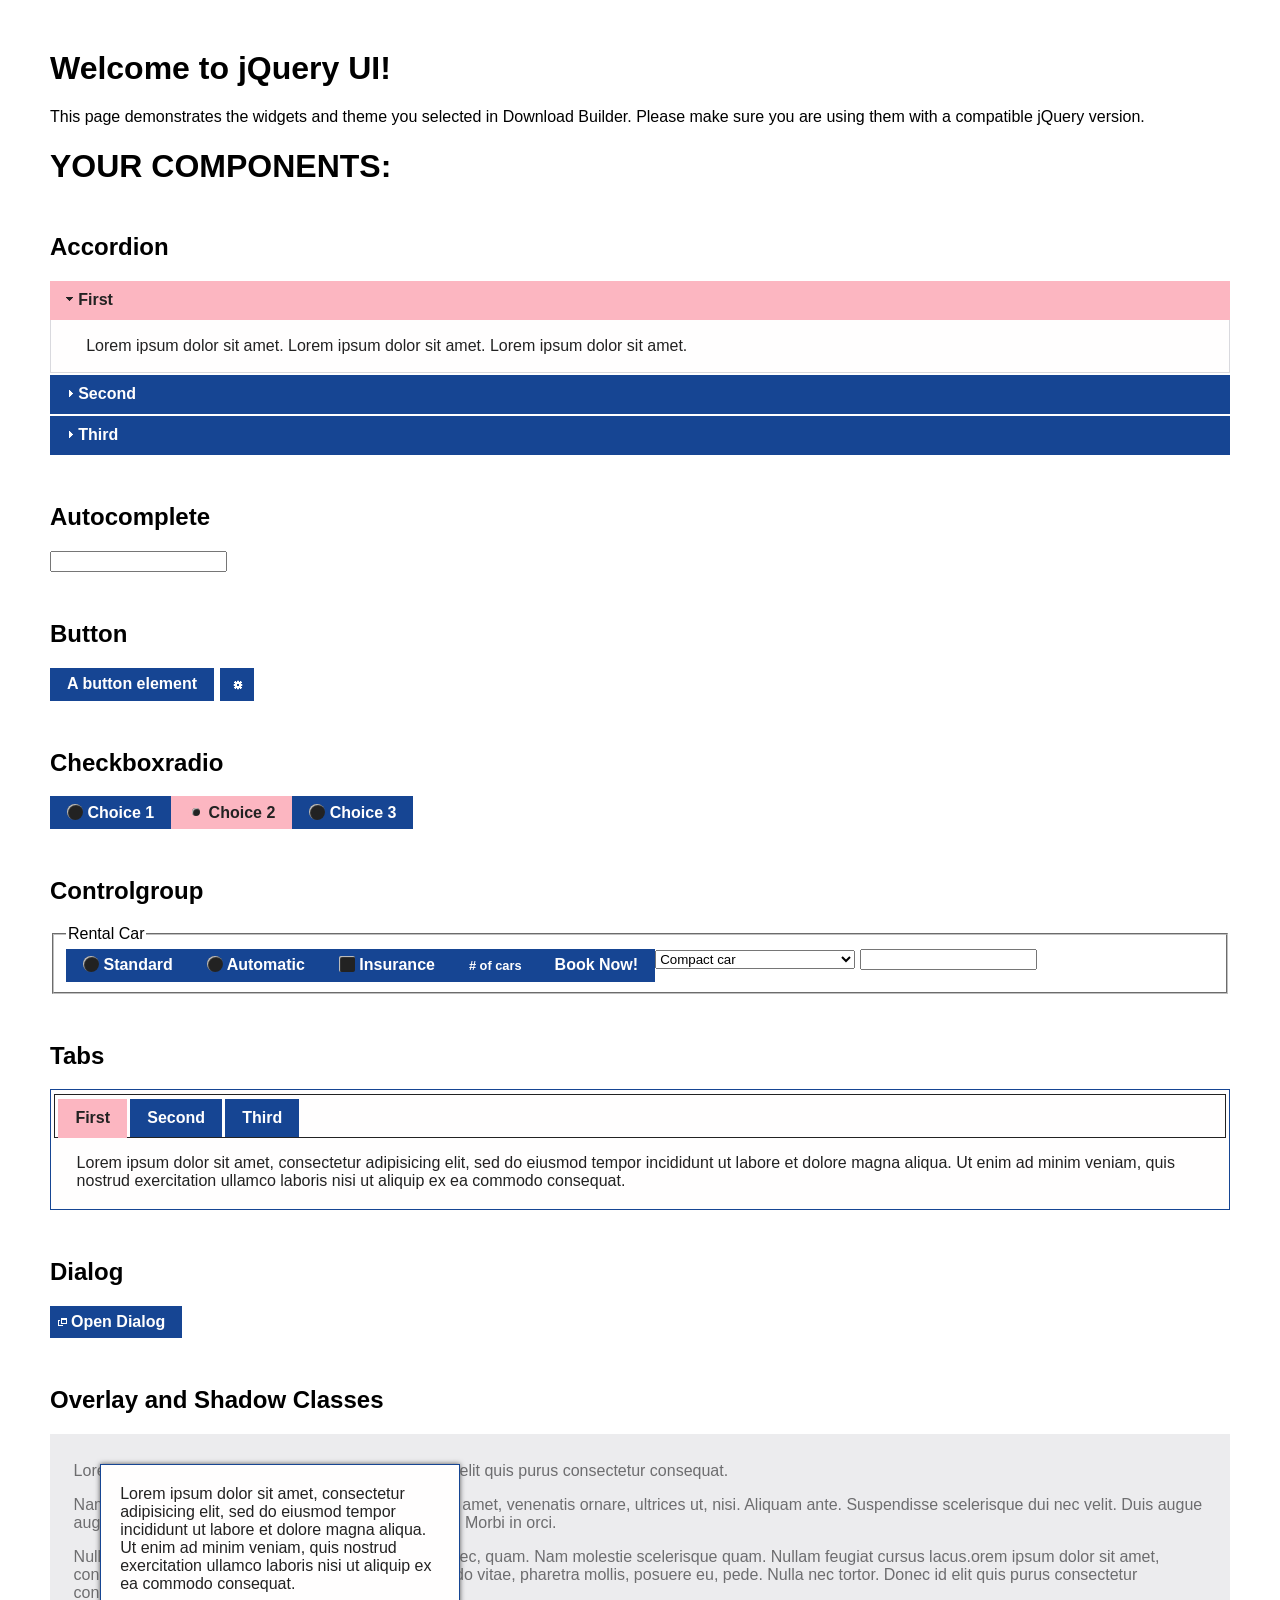
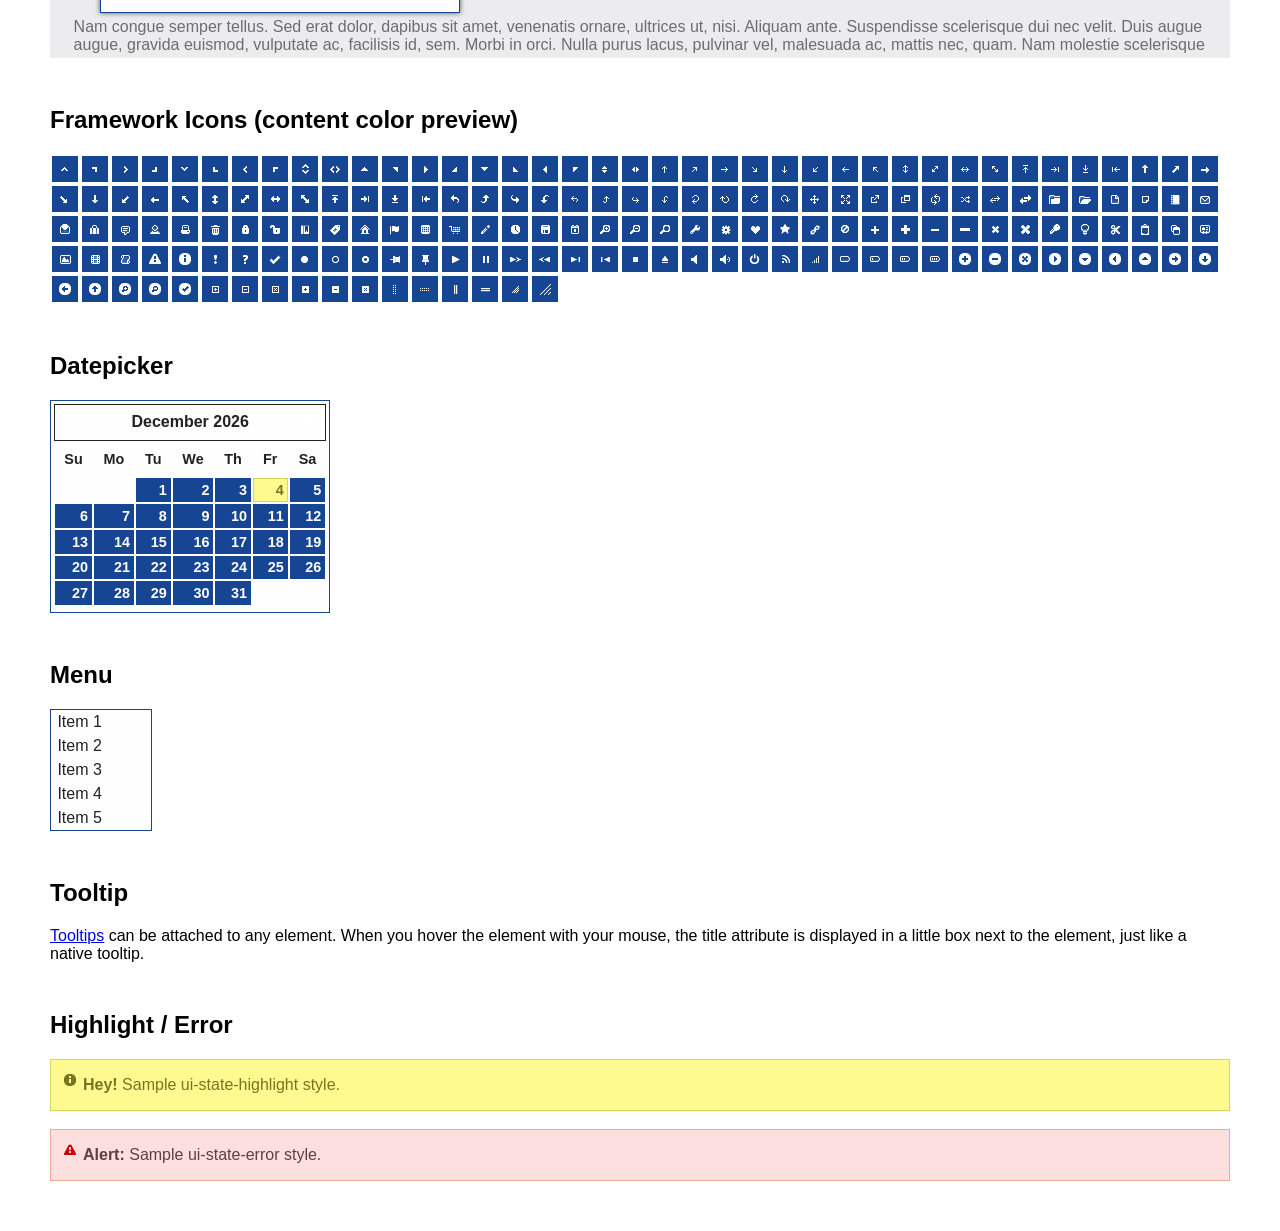
<file: jquery-ui-1.14.2.custom/index.html>
<!doctype html>
<html lang="us">
<head>
	<meta charset="utf-8">
	<title>jQuery UI Example Page</title>
	<link href="jquery-ui.css" rel="stylesheet">
	<style>
	body{
		font-family: "Trebuchet MS", sans-serif;
		margin: 50px;
	}
	.demoHeaders {
		margin-top: 2em;
	}
	#dialog-link {
		padding: .4em 1em .4em 20px;
		text-decoration: none;
		position: relative;
	}
	#dialog-link span.ui-icon {
		margin: 0 5px 0 0;
		position: absolute;
		left: .2em;
		top: 50%;
		margin-top: -8px;
	}
	#icons {
		margin: 0;
		padding: 0;
	}
	#icons li {
		margin: 2px;
		position: relative;
		padding: 4px 0;
		cursor: pointer;
		float: left;
		list-style: none;
	}
	#icons span.ui-icon {
		float: left;
		margin: 0 4px;
	}
	.fakewindowcontain .ui-widget-overlay {
		position: absolute;
	}
	select {
		width: 200px;
	}
	</style>
</head>
<body>

<h1>Welcome to jQuery UI!</h1>

<div class="ui-widget">
	<p>This page demonstrates the widgets and theme you selected in Download Builder. Please make sure you are using them with a compatible jQuery version.</p>
</div>

<h1>YOUR COMPONENTS:</h1>

<!-- Accordion -->
<h2 class="demoHeaders">Accordion</h2>
<div id="accordion">
	<h3>First</h3>
	<div>Lorem ipsum dolor sit amet. Lorem ipsum dolor sit amet. Lorem ipsum dolor sit amet.</div>
	<h3>Second</h3>
	<div>Phasellus mattis tincidunt nibh.</div>
	<h3>Third</h3>
	<div>Nam dui erat, auctor a, dignissim quis.</div>
</div>

<!-- Autocomplete -->
<h2 class="demoHeaders">Autocomplete</h2>
<div>
	<input id="autocomplete" title="type &quot;a&quot;">
</div>

<!-- Button -->
<h2 class="demoHeaders">Button</h2>
<button id="button">A button element</button>
<button id="button-icon">An icon-only button</button>

<!-- Checkboxradio -->
<h2 class="demoHeaders">Checkboxradio</h2>
<form style="margin-top: 1em;">
	<div id="radioset">
		<input type="radio" id="radio1" name="radio"><label for="radio1">Choice 1</label>
		<input type="radio" id="radio2" name="radio" checked="checked"><label for="radio2">Choice 2</label>
		<input type="radio" id="radio3" name="radio"><label for="radio3">Choice 3</label>
	</div>
</form>

<!-- Controlgroup -->
<h2 class="demoHeaders">Controlgroup</h2>
<fieldset>
	<legend>Rental Car</legend>
	<div id="controlgroup">
		<select id="car-type">
			<option>Compact car</option>
			<option>Midsize car</option>
			<option>Full size car</option>
			<option>SUV</option>
			<option>Luxury</option>
			<option>Truck</option>
			<option>Van</option>
		</select>
		<label for="transmission-standard">Standard</label>
		<input type="radio" name="transmission" id="transmission-standard">
		<label for="transmission-automatic">Automatic</label>
		<input type="radio" name="transmission" id="transmission-automatic">
		<label for="insurance">Insurance</label>
		<input type="checkbox" name="insurance" id="insurance">
		<label for="horizontal-spinner" class="ui-controlgroup-label"># of cars</label>
		<input id="horizontal-spinner" class="ui-spinner-input">
		<button>Book Now!</button>
	</div>
</fieldset>

<!-- Tabs -->
<h2 class="demoHeaders">Tabs</h2>
<div id="tabs">
	<ul>
		<li><a href="#tabs-1">First</a></li>
		<li><a href="#tabs-2">Second</a></li>
		<li><a href="#tabs-3">Third</a></li>
	</ul>
	<div id="tabs-1">Lorem ipsum dolor sit amet, consectetur adipisicing elit, sed do eiusmod tempor incididunt ut labore et dolore magna aliqua. Ut enim ad minim veniam, quis nostrud exercitation ullamco laboris nisi ut aliquip ex ea commodo consequat.</div>
	<div id="tabs-2">Phasellus mattis tincidunt nibh. Cras orci urna, blandit id, pretium vel, aliquet ornare, felis. Maecenas scelerisque sem non nisl. Fusce sed lorem in enim dictum bibendum.</div>
	<div id="tabs-3">Nam dui erat, auctor a, dignissim quis, sollicitudin eu, felis. Pellentesque nisi urna, interdum eget, sagittis et, consequat vestibulum, lacus. Mauris porttitor ullamcorper augue.</div>
</div>

<h2 class="demoHeaders">Dialog</h2>
<p>
	<button id="dialog-link" class="ui-button ui-corner-all ui-widget">
		<span class="ui-icon ui-icon-newwin"></span>Open Dialog
	</button>
</p>

<h2 class="demoHeaders">Overlay and Shadow Classes</h2>
<div style="position: relative; width: 96%; height: 200px; padding:1% 2%; overflow:hidden;" class="fakewindowcontain">
	<p>Lorem ipsum dolor sit amet,  Nulla nec tortor. Donec id elit quis purus consectetur consequat. </p><p>Nam congue semper tellus. Sed erat dolor, dapibus sit amet, venenatis ornare, ultrices ut, nisi. Aliquam ante. Suspendisse scelerisque dui nec velit. Duis augue augue, gravida euismod, vulputate ac, facilisis id, sem. Morbi in orci. </p><p>Nulla purus lacus, pulvinar vel, malesuada ac, mattis nec, quam. Nam molestie scelerisque quam. Nullam feugiat cursus lacus.orem ipsum dolor sit amet, consectetur adipiscing elit. Donec libero risus, commodo vitae, pharetra mollis, posuere eu, pede. Nulla nec tortor. Donec id elit quis purus consectetur consequat. </p><p>Nam congue semper tellus. Sed erat dolor, dapibus sit amet, venenatis ornare, ultrices ut, nisi. Aliquam ante. Suspendisse scelerisque dui nec velit. Duis augue augue, gravida euismod, vulputate ac, facilisis id, sem. Morbi in orci. Nulla purus lacus, pulvinar vel, malesuada ac, mattis nec, quam. Nam molestie scelerisque quam. </p><p>Nullam feugiat cursus lacus.orem ipsum dolor sit amet, consectetur adipiscing elit. Donec libero risus, commodo vitae, pharetra mollis, posuere eu, pede. Nulla nec tortor. Donec id elit quis purus consectetur consequat. Nam congue semper tellus. Sed erat dolor, dapibus sit amet, venenatis ornare, ultrices ut, nisi. Aliquam ante. </p><p>Suspendisse scelerisque dui nec velit. Duis augue augue, gravida euismod, vulputate ac, facilisis id, sem. Morbi in orci. Nulla purus lacus, pulvinar vel, malesuada ac, mattis nec, quam. Nam molestie scelerisque quam. Nullam feugiat cursus lacus.orem ipsum dolor sit amet, consectetur adipiscing elit. Donec libero risus, commodo vitae, pharetra mollis, posuere eu, pede. Nulla nec tortor. Donec id elit quis purus consectetur consequat. Nam congue semper tellus. Sed erat dolor, dapibus sit amet, venenatis ornare, ultrices ut, nisi. </p>

	<!-- ui-dialog -->
	<div class="ui-widget-overlay ui-front"></div>
	<div style="position: absolute; width: 320px; left: 50px; top: 30px; padding: 1.2em" class="ui-widget ui-front ui-widget-content ui-corner-all ui-widget-shadow">
		Lorem ipsum dolor sit amet, consectetur adipisicing elit, sed do eiusmod tempor incididunt ut labore et dolore magna aliqua. Ut enim ad minim veniam, quis nostrud exercitation ullamco laboris nisi ut aliquip ex ea commodo consequat.
	</div>

</div>

<!-- ui-dialog -->
<div id="dialog" title="Dialog Title">
	<p>Lorem ipsum dolor sit amet, consectetur adipisicing elit, sed do eiusmod tempor incididunt ut labore et dolore magna aliqua. Ut enim ad minim veniam, quis nostrud exercitation ullamco laboris nisi ut aliquip ex ea commodo consequat.</p>
</div>


<h2 class="demoHeaders">Framework Icons (content color preview)</h2>
<ul id="icons" class="ui-widget ui-helper-clearfix">
	<li class="ui-state-default ui-corner-all" title=".ui-icon-caret-1-n"><span class="ui-icon ui-icon-caret-1-n"></span></li>
	<li class="ui-state-default ui-corner-all" title=".ui-icon-caret-1-ne"><span class="ui-icon ui-icon-caret-1-ne"></span></li>
	<li class="ui-state-default ui-corner-all" title=".ui-icon-caret-1-e"><span class="ui-icon ui-icon-caret-1-e"></span></li>
	<li class="ui-state-default ui-corner-all" title=".ui-icon-caret-1-se"><span class="ui-icon ui-icon-caret-1-se"></span></li>
	<li class="ui-state-default ui-corner-all" title=".ui-icon-caret-1-s"><span class="ui-icon ui-icon-caret-1-s"></span></li>
	<li class="ui-state-default ui-corner-all" title=".ui-icon-caret-1-sw"><span class="ui-icon ui-icon-caret-1-sw"></span></li>
	<li class="ui-state-default ui-corner-all" title=".ui-icon-caret-1-w"><span class="ui-icon ui-icon-caret-1-w"></span></li>
	<li class="ui-state-default ui-corner-all" title=".ui-icon-caret-1-nw"><span class="ui-icon ui-icon-caret-1-nw"></span></li>
	<li class="ui-state-default ui-corner-all" title=".ui-icon-caret-2-n-s"><span class="ui-icon ui-icon-caret-2-n-s"></span></li>
	<li class="ui-state-default ui-corner-all" title=".ui-icon-caret-2-e-w"><span class="ui-icon ui-icon-caret-2-e-w"></span></li>
	<li class="ui-state-default ui-corner-all" title=".ui-icon-triangle-1-n"><span class="ui-icon ui-icon-triangle-1-n"></span></li>
	<li class="ui-state-default ui-corner-all" title=".ui-icon-triangle-1-ne"><span class="ui-icon ui-icon-triangle-1-ne"></span></li>
	<li class="ui-state-default ui-corner-all" title=".ui-icon-triangle-1-e"><span class="ui-icon ui-icon-triangle-1-e"></span></li>
	<li class="ui-state-default ui-corner-all" title=".ui-icon-triangle-1-se"><span class="ui-icon ui-icon-triangle-1-se"></span></li>
	<li class="ui-state-default ui-corner-all" title=".ui-icon-triangle-1-s"><span class="ui-icon ui-icon-triangle-1-s"></span></li>
	<li class="ui-state-default ui-corner-all" title=".ui-icon-triangle-1-sw"><span class="ui-icon ui-icon-triangle-1-sw"></span></li>
	<li class="ui-state-default ui-corner-all" title=".ui-icon-triangle-1-w"><span class="ui-icon ui-icon-triangle-1-w"></span></li>
	<li class="ui-state-default ui-corner-all" title=".ui-icon-triangle-1-nw"><span class="ui-icon ui-icon-triangle-1-nw"></span></li>
	<li class="ui-state-default ui-corner-all" title=".ui-icon-triangle-2-n-s"><span class="ui-icon ui-icon-triangle-2-n-s"></span></li>
	<li class="ui-state-default ui-corner-all" title=".ui-icon-triangle-2-e-w"><span class="ui-icon ui-icon-triangle-2-e-w"></span></li>
	<li class="ui-state-default ui-corner-all" title=".ui-icon-arrow-1-n"><span class="ui-icon ui-icon-arrow-1-n"></span></li>
	<li class="ui-state-default ui-corner-all" title=".ui-icon-arrow-1-ne"><span class="ui-icon ui-icon-arrow-1-ne"></span></li>
	<li class="ui-state-default ui-corner-all" title=".ui-icon-arrow-1-e"><span class="ui-icon ui-icon-arrow-1-e"></span></li>
	<li class="ui-state-default ui-corner-all" title=".ui-icon-arrow-1-se"><span class="ui-icon ui-icon-arrow-1-se"></span></li>
	<li class="ui-state-default ui-corner-all" title=".ui-icon-arrow-1-s"><span class="ui-icon ui-icon-arrow-1-s"></span></li>
	<li class="ui-state-default ui-corner-all" title=".ui-icon-arrow-1-sw"><span class="ui-icon ui-icon-arrow-1-sw"></span></li>
	<li class="ui-state-default ui-corner-all" title=".ui-icon-arrow-1-w"><span class="ui-icon ui-icon-arrow-1-w"></span></li>
	<li class="ui-state-default ui-corner-all" title=".ui-icon-arrow-1-nw"><span class="ui-icon ui-icon-arrow-1-nw"></span></li>
	<li class="ui-state-default ui-corner-all" title=".ui-icon-arrow-2-n-s"><span class="ui-icon ui-icon-arrow-2-n-s"></span></li>
	<li class="ui-state-default ui-corner-all" title=".ui-icon-arrow-2-ne-sw"><span class="ui-icon ui-icon-arrow-2-ne-sw"></span></li>
	<li class="ui-state-default ui-corner-all" title=".ui-icon-arrow-2-e-w"><span class="ui-icon ui-icon-arrow-2-e-w"></span></li>
	<li class="ui-state-default ui-corner-all" title=".ui-icon-arrow-2-se-nw"><span class="ui-icon ui-icon-arrow-2-se-nw"></span></li>
	<li class="ui-state-default ui-corner-all" title=".ui-icon-arrowstop-1-n"><span class="ui-icon ui-icon-arrowstop-1-n"></span></li>
	<li class="ui-state-default ui-corner-all" title=".ui-icon-arrowstop-1-e"><span class="ui-icon ui-icon-arrowstop-1-e"></span></li>
	<li class="ui-state-default ui-corner-all" title=".ui-icon-arrowstop-1-s"><span class="ui-icon ui-icon-arrowstop-1-s"></span></li>
	<li class="ui-state-default ui-corner-all" title=".ui-icon-arrowstop-1-w"><span class="ui-icon ui-icon-arrowstop-1-w"></span></li>
	<li class="ui-state-default ui-corner-all" title=".ui-icon-arrowthick-1-n"><span class="ui-icon ui-icon-arrowthick-1-n"></span></li>
	<li class="ui-state-default ui-corner-all" title=".ui-icon-arrowthick-1-ne"><span class="ui-icon ui-icon-arrowthick-1-ne"></span></li>
	<li class="ui-state-default ui-corner-all" title=".ui-icon-arrowthick-1-e"><span class="ui-icon ui-icon-arrowthick-1-e"></span></li>
	<li class="ui-state-default ui-corner-all" title=".ui-icon-arrowthick-1-se"><span class="ui-icon ui-icon-arrowthick-1-se"></span></li>
	<li class="ui-state-default ui-corner-all" title=".ui-icon-arrowthick-1-s"><span class="ui-icon ui-icon-arrowthick-1-s"></span></li>
	<li class="ui-state-default ui-corner-all" title=".ui-icon-arrowthick-1-sw"><span class="ui-icon ui-icon-arrowthick-1-sw"></span></li>
	<li class="ui-state-default ui-corner-all" title=".ui-icon-arrowthick-1-w"><span class="ui-icon ui-icon-arrowthick-1-w"></span></li>
	<li class="ui-state-default ui-corner-all" title=".ui-icon-arrowthick-1-nw"><span class="ui-icon ui-icon-arrowthick-1-nw"></span></li>
	<li class="ui-state-default ui-corner-all" title=".ui-icon-arrowthick-2-n-s"><span class="ui-icon ui-icon-arrowthick-2-n-s"></span></li>
	<li class="ui-state-default ui-corner-all" title=".ui-icon-arrowthick-2-ne-sw"><span class="ui-icon ui-icon-arrowthick-2-ne-sw"></span></li>
	<li class="ui-state-default ui-corner-all" title=".ui-icon-arrowthick-2-e-w"><span class="ui-icon ui-icon-arrowthick-2-e-w"></span></li>
	<li class="ui-state-default ui-corner-all" title=".ui-icon-arrowthick-2-se-nw"><span class="ui-icon ui-icon-arrowthick-2-se-nw"></span></li>
	<li class="ui-state-default ui-corner-all" title=".ui-icon-arrowthickstop-1-n"><span class="ui-icon ui-icon-arrowthickstop-1-n"></span></li>
	<li class="ui-state-default ui-corner-all" title=".ui-icon-arrowthickstop-1-e"><span class="ui-icon ui-icon-arrowthickstop-1-e"></span></li>
	<li class="ui-state-default ui-corner-all" title=".ui-icon-arrowthickstop-1-s"><span class="ui-icon ui-icon-arrowthickstop-1-s"></span></li>
	<li class="ui-state-default ui-corner-all" title=".ui-icon-arrowthickstop-1-w"><span class="ui-icon ui-icon-arrowthickstop-1-w"></span></li>
	<li class="ui-state-default ui-corner-all" title=".ui-icon-arrowreturnthick-1-w"><span class="ui-icon ui-icon-arrowreturnthick-1-w"></span></li>
	<li class="ui-state-default ui-corner-all" title=".ui-icon-arrowreturnthick-1-n"><span class="ui-icon ui-icon-arrowreturnthick-1-n"></span></li>
	<li class="ui-state-default ui-corner-all" title=".ui-icon-arrowreturnthick-1-e"><span class="ui-icon ui-icon-arrowreturnthick-1-e"></span></li>
	<li class="ui-state-default ui-corner-all" title=".ui-icon-arrowreturnthick-1-s"><span class="ui-icon ui-icon-arrowreturnthick-1-s"></span></li>
	<li class="ui-state-default ui-corner-all" title=".ui-icon-arrowreturn-1-w"><span class="ui-icon ui-icon-arrowreturn-1-w"></span></li>
	<li class="ui-state-default ui-corner-all" title=".ui-icon-arrowreturn-1-n"><span class="ui-icon ui-icon-arrowreturn-1-n"></span></li>
	<li class="ui-state-default ui-corner-all" title=".ui-icon-arrowreturn-1-e"><span class="ui-icon ui-icon-arrowreturn-1-e"></span></li>
	<li class="ui-state-default ui-corner-all" title=".ui-icon-arrowreturn-1-s"><span class="ui-icon ui-icon-arrowreturn-1-s"></span></li>
	<li class="ui-state-default ui-corner-all" title=".ui-icon-arrowrefresh-1-w"><span class="ui-icon ui-icon-arrowrefresh-1-w"></span></li>
	<li class="ui-state-default ui-corner-all" title=".ui-icon-arrowrefresh-1-n"><span class="ui-icon ui-icon-arrowrefresh-1-n"></span></li>
	<li class="ui-state-default ui-corner-all" title=".ui-icon-arrowrefresh-1-e"><span class="ui-icon ui-icon-arrowrefresh-1-e"></span></li>
	<li class="ui-state-default ui-corner-all" title=".ui-icon-arrowrefresh-1-s"><span class="ui-icon ui-icon-arrowrefresh-1-s"></span></li>
	<li class="ui-state-default ui-corner-all" title=".ui-icon-arrow-4"><span class="ui-icon ui-icon-arrow-4"></span></li>
	<li class="ui-state-default ui-corner-all" title=".ui-icon-arrow-4-diag"><span class="ui-icon ui-icon-arrow-4-diag"></span></li>
	<li class="ui-state-default ui-corner-all" title=".ui-icon-extlink"><span class="ui-icon ui-icon-extlink"></span></li>
	<li class="ui-state-default ui-corner-all" title=".ui-icon-newwin"><span class="ui-icon ui-icon-newwin"></span></li>
	<li class="ui-state-default ui-corner-all" title=".ui-icon-refresh"><span class="ui-icon ui-icon-refresh"></span></li>
	<li class="ui-state-default ui-corner-all" title=".ui-icon-shuffle"><span class="ui-icon ui-icon-shuffle"></span></li>
	<li class="ui-state-default ui-corner-all" title=".ui-icon-transfer-e-w"><span class="ui-icon ui-icon-transfer-e-w"></span></li>
	<li class="ui-state-default ui-corner-all" title=".ui-icon-transferthick-e-w"><span class="ui-icon ui-icon-transferthick-e-w"></span></li>
	<li class="ui-state-default ui-corner-all" title=".ui-icon-folder-collapsed"><span class="ui-icon ui-icon-folder-collapsed"></span></li>
	<li class="ui-state-default ui-corner-all" title=".ui-icon-folder-open"><span class="ui-icon ui-icon-folder-open"></span></li>
	<li class="ui-state-default ui-corner-all" title=".ui-icon-document"><span class="ui-icon ui-icon-document"></span></li>
	<li class="ui-state-default ui-corner-all" title=".ui-icon-document-b"><span class="ui-icon ui-icon-document-b"></span></li>
	<li class="ui-state-default ui-corner-all" title=".ui-icon-note"><span class="ui-icon ui-icon-note"></span></li>
	<li class="ui-state-default ui-corner-all" title=".ui-icon-mail-closed"><span class="ui-icon ui-icon-mail-closed"></span></li>
	<li class="ui-state-default ui-corner-all" title=".ui-icon-mail-open"><span class="ui-icon ui-icon-mail-open"></span></li>
	<li class="ui-state-default ui-corner-all" title=".ui-icon-suitcase"><span class="ui-icon ui-icon-suitcase"></span></li>
	<li class="ui-state-default ui-corner-all" title=".ui-icon-comment"><span class="ui-icon ui-icon-comment"></span></li>
	<li class="ui-state-default ui-corner-all" title=".ui-icon-person"><span class="ui-icon ui-icon-person"></span></li>
	<li class="ui-state-default ui-corner-all" title=".ui-icon-print"><span class="ui-icon ui-icon-print"></span></li>
	<li class="ui-state-default ui-corner-all" title=".ui-icon-trash"><span class="ui-icon ui-icon-trash"></span></li>
	<li class="ui-state-default ui-corner-all" title=".ui-icon-locked"><span class="ui-icon ui-icon-locked"></span></li>
	<li class="ui-state-default ui-corner-all" title=".ui-icon-unlocked"><span class="ui-icon ui-icon-unlocked"></span></li>
	<li class="ui-state-default ui-corner-all" title=".ui-icon-bookmark"><span class="ui-icon ui-icon-bookmark"></span></li>
	<li class="ui-state-default ui-corner-all" title=".ui-icon-tag"><span class="ui-icon ui-icon-tag"></span></li>
	<li class="ui-state-default ui-corner-all" title=".ui-icon-home"><span class="ui-icon ui-icon-home"></span></li>
	<li class="ui-state-default ui-corner-all" title=".ui-icon-flag"><span class="ui-icon ui-icon-flag"></span></li>
	<li class="ui-state-default ui-corner-all" title=".ui-icon-calculator"><span class="ui-icon ui-icon-calculator"></span></li>
	<li class="ui-state-default ui-corner-all" title=".ui-icon-cart"><span class="ui-icon ui-icon-cart"></span></li>
	<li class="ui-state-default ui-corner-all" title=".ui-icon-pencil"><span class="ui-icon ui-icon-pencil"></span></li>
	<li class="ui-state-default ui-corner-all" title=".ui-icon-clock"><span class="ui-icon ui-icon-clock"></span></li>
	<li class="ui-state-default ui-corner-all" title=".ui-icon-disk"><span class="ui-icon ui-icon-disk"></span></li>
	<li class="ui-state-default ui-corner-all" title=".ui-icon-calendar"><span class="ui-icon ui-icon-calendar"></span></li>
	<li class="ui-state-default ui-corner-all" title=".ui-icon-zoomin"><span class="ui-icon ui-icon-zoomin"></span></li>
	<li class="ui-state-default ui-corner-all" title=".ui-icon-zoomout"><span class="ui-icon ui-icon-zoomout"></span></li>
	<li class="ui-state-default ui-corner-all" title=".ui-icon-search"><span class="ui-icon ui-icon-search"></span></li>
	<li class="ui-state-default ui-corner-all" title=".ui-icon-wrench"><span class="ui-icon ui-icon-wrench"></span></li>
	<li class="ui-state-default ui-corner-all" title=".ui-icon-gear"><span class="ui-icon ui-icon-gear"></span></li>
	<li class="ui-state-default ui-corner-all" title=".ui-icon-heart"><span class="ui-icon ui-icon-heart"></span></li>
	<li class="ui-state-default ui-corner-all" title=".ui-icon-star"><span class="ui-icon ui-icon-star"></span></li>
	<li class="ui-state-default ui-corner-all" title=".ui-icon-link"><span class="ui-icon ui-icon-link"></span></li>
	<li class="ui-state-default ui-corner-all" title=".ui-icon-cancel"><span class="ui-icon ui-icon-cancel"></span></li>
	<li class="ui-state-default ui-corner-all" title=".ui-icon-plus"><span class="ui-icon ui-icon-plus"></span></li>
	<li class="ui-state-default ui-corner-all" title=".ui-icon-plusthick"><span class="ui-icon ui-icon-plusthick"></span></li>
	<li class="ui-state-default ui-corner-all" title=".ui-icon-minus"><span class="ui-icon ui-icon-minus"></span></li>
	<li class="ui-state-default ui-corner-all" title=".ui-icon-minusthick"><span class="ui-icon ui-icon-minusthick"></span></li>
	<li class="ui-state-default ui-corner-all" title=".ui-icon-close"><span class="ui-icon ui-icon-close"></span></li>
	<li class="ui-state-default ui-corner-all" title=".ui-icon-closethick"><span class="ui-icon ui-icon-closethick"></span></li>
	<li class="ui-state-default ui-corner-all" title=".ui-icon-key"><span class="ui-icon ui-icon-key"></span></li>
	<li class="ui-state-default ui-corner-all" title=".ui-icon-lightbulb"><span class="ui-icon ui-icon-lightbulb"></span></li>
	<li class="ui-state-default ui-corner-all" title=".ui-icon-scissors"><span class="ui-icon ui-icon-scissors"></span></li>
	<li class="ui-state-default ui-corner-all" title=".ui-icon-clipboard"><span class="ui-icon ui-icon-clipboard"></span></li>
	<li class="ui-state-default ui-corner-all" title=".ui-icon-copy"><span class="ui-icon ui-icon-copy"></span></li>
	<li class="ui-state-default ui-corner-all" title=".ui-icon-contact"><span class="ui-icon ui-icon-contact"></span></li>
	<li class="ui-state-default ui-corner-all" title=".ui-icon-image"><span class="ui-icon ui-icon-image"></span></li>
	<li class="ui-state-default ui-corner-all" title=".ui-icon-video"><span class="ui-icon ui-icon-video"></span></li>
	<li class="ui-state-default ui-corner-all" title=".ui-icon-script"><span class="ui-icon ui-icon-script"></span></li>
	<li class="ui-state-default ui-corner-all" title=".ui-icon-alert"><span class="ui-icon ui-icon-alert"></span></li>
	<li class="ui-state-default ui-corner-all" title=".ui-icon-info"><span class="ui-icon ui-icon-info"></span></li>
	<li class="ui-state-default ui-corner-all" title=".ui-icon-notice"><span class="ui-icon ui-icon-notice"></span></li>
	<li class="ui-state-default ui-corner-all" title=".ui-icon-help"><span class="ui-icon ui-icon-help"></span></li>
	<li class="ui-state-default ui-corner-all" title=".ui-icon-check"><span class="ui-icon ui-icon-check"></span></li>
	<li class="ui-state-default ui-corner-all" title=".ui-icon-bullet"><span class="ui-icon ui-icon-bullet"></span></li>
	<li class="ui-state-default ui-corner-all" title=".ui-icon-radio-off"><span class="ui-icon ui-icon-radio-off"></span></li>
	<li class="ui-state-default ui-corner-all" title=".ui-icon-radio-on"><span class="ui-icon ui-icon-radio-on"></span></li>
	<li class="ui-state-default ui-corner-all" title=".ui-icon-pin-w"><span class="ui-icon ui-icon-pin-w"></span></li>
	<li class="ui-state-default ui-corner-all" title=".ui-icon-pin-s"><span class="ui-icon ui-icon-pin-s"></span></li>
	<li class="ui-state-default ui-corner-all" title=".ui-icon-play"><span class="ui-icon ui-icon-play"></span></li>
	<li class="ui-state-default ui-corner-all" title=".ui-icon-pause"><span class="ui-icon ui-icon-pause"></span></li>
	<li class="ui-state-default ui-corner-all" title=".ui-icon-seek-next"><span class="ui-icon ui-icon-seek-next"></span></li>
	<li class="ui-state-default ui-corner-all" title=".ui-icon-seek-prev"><span class="ui-icon ui-icon-seek-prev"></span></li>
	<li class="ui-state-default ui-corner-all" title=".ui-icon-seek-end"><span class="ui-icon ui-icon-seek-end"></span></li>
	<li class="ui-state-default ui-corner-all" title=".ui-icon-seek-first"><span class="ui-icon ui-icon-seek-first"></span></li>
	<li class="ui-state-default ui-corner-all" title=".ui-icon-stop"><span class="ui-icon ui-icon-stop"></span></li>
	<li class="ui-state-default ui-corner-all" title=".ui-icon-eject"><span class="ui-icon ui-icon-eject"></span></li>
	<li class="ui-state-default ui-corner-all" title=".ui-icon-volume-off"><span class="ui-icon ui-icon-volume-off"></span></li>
	<li class="ui-state-default ui-corner-all" title=".ui-icon-volume-on"><span class="ui-icon ui-icon-volume-on"></span></li>
	<li class="ui-state-default ui-corner-all" title=".ui-icon-power"><span class="ui-icon ui-icon-power"></span></li>
	<li class="ui-state-default ui-corner-all" title=".ui-icon-signal-diag"><span class="ui-icon ui-icon-signal-diag"></span></li>
	<li class="ui-state-default ui-corner-all" title=".ui-icon-signal"><span class="ui-icon ui-icon-signal"></span></li>
	<li class="ui-state-default ui-corner-all" title=".ui-icon-battery-0"><span class="ui-icon ui-icon-battery-0"></span></li>
	<li class="ui-state-default ui-corner-all" title=".ui-icon-battery-1"><span class="ui-icon ui-icon-battery-1"></span></li>
	<li class="ui-state-default ui-corner-all" title=".ui-icon-battery-2"><span class="ui-icon ui-icon-battery-2"></span></li>
	<li class="ui-state-default ui-corner-all" title=".ui-icon-battery-3"><span class="ui-icon ui-icon-battery-3"></span></li>
	<li class="ui-state-default ui-corner-all" title=".ui-icon-circle-plus"><span class="ui-icon ui-icon-circle-plus"></span></li>
	<li class="ui-state-default ui-corner-all" title=".ui-icon-circle-minus"><span class="ui-icon ui-icon-circle-minus"></span></li>
	<li class="ui-state-default ui-corner-all" title=".ui-icon-circle-close"><span class="ui-icon ui-icon-circle-close"></span></li>
	<li class="ui-state-default ui-corner-all" title=".ui-icon-circle-triangle-e"><span class="ui-icon ui-icon-circle-triangle-e"></span></li>
	<li class="ui-state-default ui-corner-all" title=".ui-icon-circle-triangle-s"><span class="ui-icon ui-icon-circle-triangle-s"></span></li>
	<li class="ui-state-default ui-corner-all" title=".ui-icon-circle-triangle-w"><span class="ui-icon ui-icon-circle-triangle-w"></span></li>
	<li class="ui-state-default ui-corner-all" title=".ui-icon-circle-triangle-n"><span class="ui-icon ui-icon-circle-triangle-n"></span></li>
	<li class="ui-state-default ui-corner-all" title=".ui-icon-circle-arrow-e"><span class="ui-icon ui-icon-circle-arrow-e"></span></li>
	<li class="ui-state-default ui-corner-all" title=".ui-icon-circle-arrow-s"><span class="ui-icon ui-icon-circle-arrow-s"></span></li>
	<li class="ui-state-default ui-corner-all" title=".ui-icon-circle-arrow-w"><span class="ui-icon ui-icon-circle-arrow-w"></span></li>
	<li class="ui-state-default ui-corner-all" title=".ui-icon-circle-arrow-n"><span class="ui-icon ui-icon-circle-arrow-n"></span></li>
	<li class="ui-state-default ui-corner-all" title=".ui-icon-circle-zoomin"><span class="ui-icon ui-icon-circle-zoomin"></span></li>
	<li class="ui-state-default ui-corner-all" title=".ui-icon-circle-zoomout"><span class="ui-icon ui-icon-circle-zoomout"></span></li>
	<li class="ui-state-default ui-corner-all" title=".ui-icon-circle-check"><span class="ui-icon ui-icon-circle-check"></span></li>
	<li class="ui-state-default ui-corner-all" title=".ui-icon-circlesmall-plus"><span class="ui-icon ui-icon-circlesmall-plus"></span></li>
	<li class="ui-state-default ui-corner-all" title=".ui-icon-circlesmall-minus"><span class="ui-icon ui-icon-circlesmall-minus"></span></li>
	<li class="ui-state-default ui-corner-all" title=".ui-icon-circlesmall-close"><span class="ui-icon ui-icon-circlesmall-close"></span></li>
	<li class="ui-state-default ui-corner-all" title=".ui-icon-squaresmall-plus"><span class="ui-icon ui-icon-squaresmall-plus"></span></li>
	<li class="ui-state-default ui-corner-all" title=".ui-icon-squaresmall-minus"><span class="ui-icon ui-icon-squaresmall-minus"></span></li>
	<li class="ui-state-default ui-corner-all" title=".ui-icon-squaresmall-close"><span class="ui-icon ui-icon-squaresmall-close"></span></li>
	<li class="ui-state-default ui-corner-all" title=".ui-icon-grip-dotted-vertical"><span class="ui-icon ui-icon-grip-dotted-vertical"></span></li>
	<li class="ui-state-default ui-corner-all" title=".ui-icon-grip-dotted-horizontal"><span class="ui-icon ui-icon-grip-dotted-horizontal"></span></li>
	<li class="ui-state-default ui-corner-all" title=".ui-icon-grip-solid-vertical"><span class="ui-icon ui-icon-grip-solid-vertical"></span></li>
	<li class="ui-state-default ui-corner-all" title=".ui-icon-grip-solid-horizontal"><span class="ui-icon ui-icon-grip-solid-horizontal"></span></li>
	<li class="ui-state-default ui-corner-all" title=".ui-icon-gripsmall-diagonal-se"><span class="ui-icon ui-icon-gripsmall-diagonal-se"></span></li>
	<li class="ui-state-default ui-corner-all" title=".ui-icon-grip-diagonal-se"><span class="ui-icon ui-icon-grip-diagonal-se"></span></li>
</ul>


<!-- Datepicker -->
<h2 class="demoHeaders">Datepicker</h2>
<div id="datepicker"></div>




<!-- Menu -->
<h2 class="demoHeaders">Menu</h2>
<ul style="width:100px;" id="menu">
	<li><div>Item 1</div></li>
	<li><div>Item 2</div></li>
	<li><div>Item 3</div>
		<ul>
			<li><div>Item 3-1</div></li>
			<li><div>Item 3-2</div></li>
			<li><div>Item 3-3</div></li>
			<li><div>Item 3-4</div></li>
			<li><div>Item 3-5</div></li>
		</ul>
	</li>
	<li><div>Item 4</div></li>
	<li><div>Item 5</div></li>
</ul>

<!-- Tooltip -->
<h2 class="demoHeaders">Tooltip</h2>
<p id="tooltip">
	<a href="#" title="That&apos;s what this widget is">Tooltips</a> can be attached to any element. When you hover
the element with your mouse, the title attribute is displayed in a little box next to the element, just like a native tooltip.
</p>

<!-- Highlight / Error -->
<h2 class="demoHeaders">Highlight / Error</h2>
<div class="ui-widget">
	<div class="ui-state-highlight ui-corner-all" style="margin-top: 20px; padding: 0 .7em;">
		<p><span class="ui-icon ui-icon-info" style="float: left; margin-right: .3em;"></span>
		<strong>Hey!</strong> Sample ui-state-highlight style.</p>
	</div>
</div>
<br>
<div class="ui-widget">
	<div class="ui-state-error ui-corner-all" style="padding: 0 .7em;">
		<p><span class="ui-icon ui-icon-alert" style="float: left; margin-right: .3em;"></span>
		<strong>Alert:</strong> Sample ui-state-error style.</p>
	</div>
</div>

<script src="external/jquery/jquery.js"></script>
<script src="jquery-ui.js"></script>
<script>
$( "#accordion" ).accordion();

var availableTags = [
	"ActionScript",
	"AppleScript",
	"Asp",
	"BASIC",
	"C",
	"C++",
	"Clojure",
	"COBOL",
	"ColdFusion",
	"Erlang",
	"Fortran",
	"Groovy",
	"Haskell",
	"Java",
	"JavaScript",
	"Lisp",
	"Perl",
	"PHP",
	"Python",
	"Ruby",
	"Scala",
	"Scheme"
];
$( "#autocomplete" ).autocomplete({
	source: availableTags
});

$( "#button" ).button();
$( "#button-icon" ).button({
	icon: "ui-icon-gear",
	showLabel: false
});

$( "#radioset" ).controlgroup();

$( "#controlgroup" ).controlgroup();

$( "#tabs" ).tabs();

$( "#dialog" ).dialog({
	autoOpen: false,
	width: 400,
	buttons: [
		{
			text: "Ok",
			click: function() {
				$( this ).dialog( "close" );
			}
		},
		{
			text: "Cancel",
			click: function() {
				$( this ).dialog( "close" );
			}
		}
	]
});

// Link to open the dialog
$( "#dialog-link" ).click(function( event ) {
	$( "#dialog" ).dialog( "open" );
	event.preventDefault();
});

$( "#datepicker" ).datepicker({
	inline: true
});




$( "#menu" ).menu();

$( "#tooltip" ).tooltip();


// Hover states on the static widgets
$( "#dialog-link, #icons li" ).hover(
	function() {
		$( this ).addClass( "ui-state-hover" );
	},
	function() {
		$( this ).removeClass( "ui-state-hover" );
	}
);
</script>
</body>
</html>
</file>
